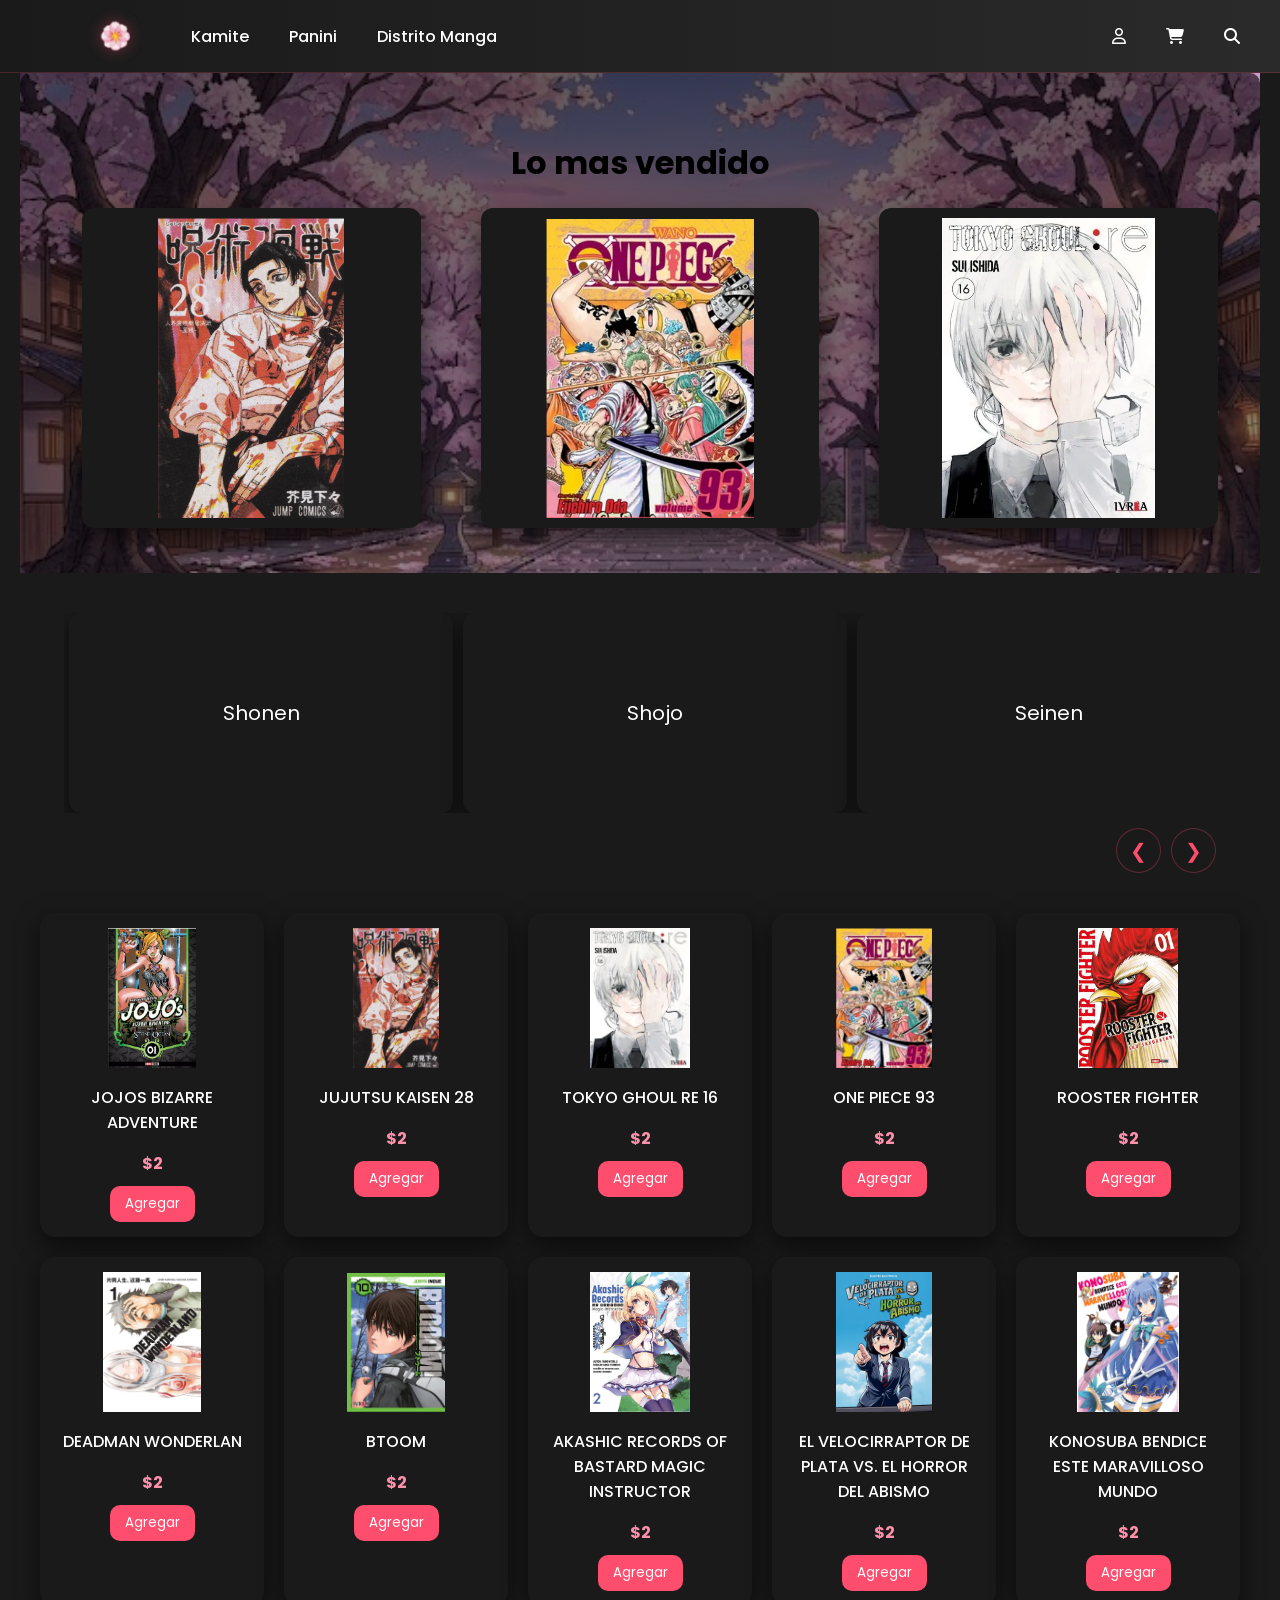
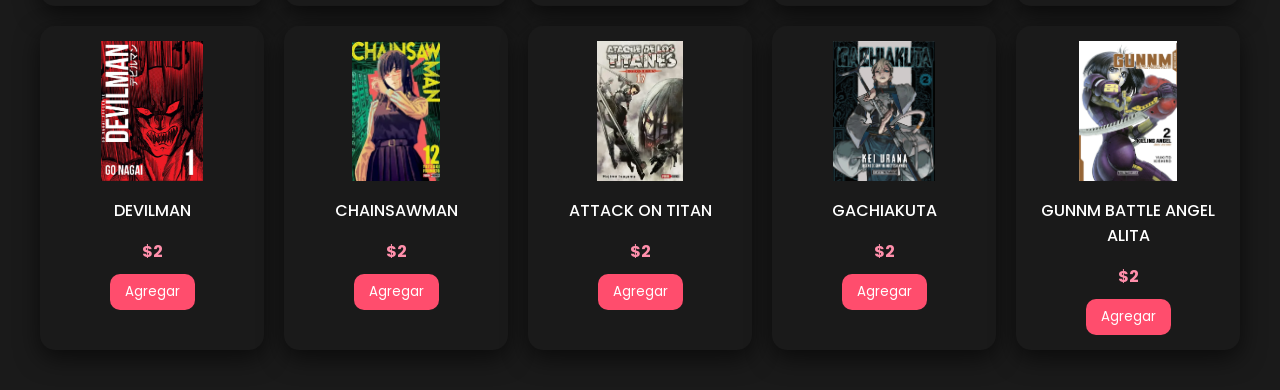
<file: index.html>
<!DOCTYPE html>
<html lang="en">
<head>
    <meta charset="UTF-8">
    <meta name="viewport" content="width=device-width, initial-scale=1.0">
    <title>Document</title>
    <link rel="stylesheet" href="css/styles.css">
    <link rel="stylesheet" href="https://cdnjs.cloudflare.com/ajax/libs/font-awesome/6.5.0/css/all.min.css">
    <link href="https://fonts.googleapis.com/css2?family=Poppins:wght@300;500;700&display=swap" rel="stylesheet">
</head>
<body>
    <nav class="navbar">

        <div class="container"><!-- container -->
       <div>
        <ul>
            <li><a href="index.html">
                <img src="assets/images/petalo_icon.png" alt="logo">
            </a></li>

            <li><a href="kamite.html">Kamite</a></li>
            
            <li><a href="panini.html">Panini</a></li>
            
            <li><a href="distrito_manga.html">Distrito Manga</a></li>
        </ul>
        </div>

         <div>
        <ul>
            <li><a href="#inicio"><i class="fa-regular fa-user"></i></a></li>
            
            <li><a href="carrito.html"><i class="fa-solid fa-cart-shopping"></i></a></li>
            
            <li><a href="#contacto"><i class="fa-solid fa-magnifying-glass"></i></a></li>
        </ul>
        </div>
        </div><!-- container fin -->
    </nav>
    
    <div class="container_grande">
        <div>
        <h1>Lo mas vendido</h1>
        </div>
        <div class="img_principal">
            <a href="https://imgs.search.brave.com/IgI4OjG4fq730qnHKBoGuud27X-WCH4D5bZt6llSUY0/rs:fit:860:0:0:0/g:ce/aHR0cHM6Ly9pLnBp/bmltZy5jb20vb3Jp/Z2luYWxzL2RiL2U4/LzAwL2RiZTgwMDc1/NjNkM2Y3MTQyYTU3/N2ZlM2E0ZTk2MDcz/LmpwZw">
            <img src="assets/images/jujutsu_kaisen_28.png" alt="">
            </a>

            <a href="">
            <img src="assets/images/one_pice_93.png" alt="">
            </a>

            <a href="">
            <img src="assets/images/tokyo_ghoul_re_16.png" alt="">
            </a>

        </div>
    </div>

<!-- section slider -->
 <section class="slider">
    
    <div class="viewport">
        <div class="track">

            <div class="item">
                Shonen
                <span class="texto">Dirigido a jóvenes. Tiene acción, peleas y aventuras. Los personajes buscan superarse y destacan valores como la amistad y el esfuerzo.</span>
            </div>

            <div class="item">
                Shojo
                <span class="texto">Enfocado en chicas jóvenes. Trata sobre romance, emociones y relaciones personales, con mucho desarrollo sentimental.</span>
            </div>

            <div class="item">
                Seinen
                <span class="texto">Para público adulto. Maneja temas más serios como violencia, psicología o problemas sociales, con historias más profundas.</span>
            </div>

            <div class="item">
                Spokon
                <span class="texto">Basado en deportes. Muestra competencias, entrenamiento, trabajo en equipo y superación personal.</span>
            </div>

            <div class="item">
                Terror
                <span class="texto">Busca causar miedo o suspenso. Puede ser psicológico, sobrenatural o violento.</span>
            </div>

            <div class="item">
                Slice of Life
                <span class="texto">Muestra la vida cotidiana de los personajes. Se enfoca en situaciones simples, emociones y relaciones reales.</span>
            </div>

        </div>
    </div>

    <div class="controls">
        <button class="prev">❮</button>
        <button class="next">❯</button>
    </div>

</section>

<div class="grid-productos">

        <div class="card"><img src="assets/images/jojos.png"><h3>JOJOS BIZARRE ADVENTURE</h3><p>$2</p><button onclick="agregar('JOJOS BIZARRE ADVENTURE',2,'assets/images/jojos.jpg')">Agregar</button></div>
    <div class="card"><img src="assets/images/jujutsu_kaisen_28.png"><h3>JUJUTSU KAISEN 28</h3><p>$2</p><button onclick="agregar('JUJUTSU KAISEN 28',2,'assets/images/jujutsu.jpg')">Agregar</button></div>
    <div class="card"><img src="assets/images/tokyo_ghoul_re_16.png"><h3>TOKYO GHOUL RE 16</h3><p>$2</p><button onclick="agregar('TOKYO GHOUL RE 16',2,'assets/images/tokyo_ghoul.jpg')">Agregar</button></div>
    <div class="card"><img src="assets/images/one_pice_93.png"><h3>ONE PIECE 93</h3><p>$2</p><button onclick="agregar('ONE PIECE 93',2,'assets/images/one_piece.jpg')">Agregar</button></div>
    <div class="card"><img src="assets/images/pollo.png"><h3>ROOSTER FIGHTER</h3><p>$2</p><button onclick="agregar('ROOSTER FIGHTER',2,'assets/images/rooster_fighter.jpg')">Agregar</button></div>

    <div class="card"><img src="assets/images/deadman_wonderlan.png"><h3>DEADMAN WONDERLAN</h3><p>$2</p><button onclick="agregar('DEADMAN WONDERLAN',2,'assets/images/deadman_wonderland.jpg')">Agregar</button></div>
     <div class="card"><img src="assets/images/Btoom.png"><h3>BTOOM</h3><p>$2</p><button onclick="agregar('BTOOM',2,'assets/images/btoom.jpg')">Agregar</button></div>
    <div class="card"><img src="assets/images/akashic_record_of_bastard_magic_instructor.png"><h3>AKASHIC RECORDS OF BASTARD MAGIC INSTRUCTOR </h3><p>$2</p><button onclick="agregar('AKASHIC RECORDS OF BASTARD MAGIC INSTRUCTOR ',2,'assets/images/akashic_record.jpg')">Agregar</button></div>
    <div class="card"><img src="assets/images/velosiraptor.png"><h3>EL VELOCIRRAPTOR DE PLATA VS. EL HORROR DEL ABISMO</h3><p>$2</p><button onclick="agregar('EL VELOCIRRAPTOR DE PLATA VS. EL HORROR DEL ABISMO',2,'assets/images/velociraptor.jpg')">Agregar</button></div>
    <div class="card"><img src="assets/images/Konosuba.png"><h3>KONOSUBA BENDICE ESTE MARAVILLOSO MUNDO</h3><p>$2</p><button onclick="agregar('KONOSUBA BENDICE ESTE MARAVILLOSO MUNDO',2,'assets/images/konosuba.jpg')">Agregar</button></div>

    <div class="card"><img src="assets/images/DEVILMAN.png"><h3>DEVILMAN</h3><p>$2</p><button onclick="agregar('DEVILMAN',2,'assets/images/devilman.jpg')">Agregar</button></div>
    <div class="card"><img src="assets/images/CHAINSAWMAN.png"><h3>CHAINSAWMAN</h3><p>$2</p><button onclick="agregar('CHAINSAWMAN',2,'assets/images/chainsawman.jpg')">Agregar</button></div>
    <div class="card"><img src="assets/images/AOT.png"><h3>ATTACK ON TITAN</h3><p>$2</p><button onclick="agregar('ATTACK ON TITAN',2,'assets/images/aot.jpg')">Agregar</button></div>
    <div class="card"><img src="assets/images/GACHIAKUTA.png"><h3>GACHIAKUTA</h3><p>$2</p><button onclick="agregar('GACHIAKUTA',2,'assets/images/gachia_kuta.jpg')">Agregar</button></div>
    <div class="card"><img src="assets/images/GUNNM_Battle_Angel_Alita.png"><h3>GUNNM BATTLE ANGEL ALITA</h3><p>$2</p><button onclick="agregar('GUNNM BATTLE ANGEL ALITA',2,'assets/images/gunnm.jpg')">Agregar</button></div>

</div>

</body>
<script src="scrips/flechas.js"></script>
<script src="scrips/agregar.js"></script>

</html>
</file>
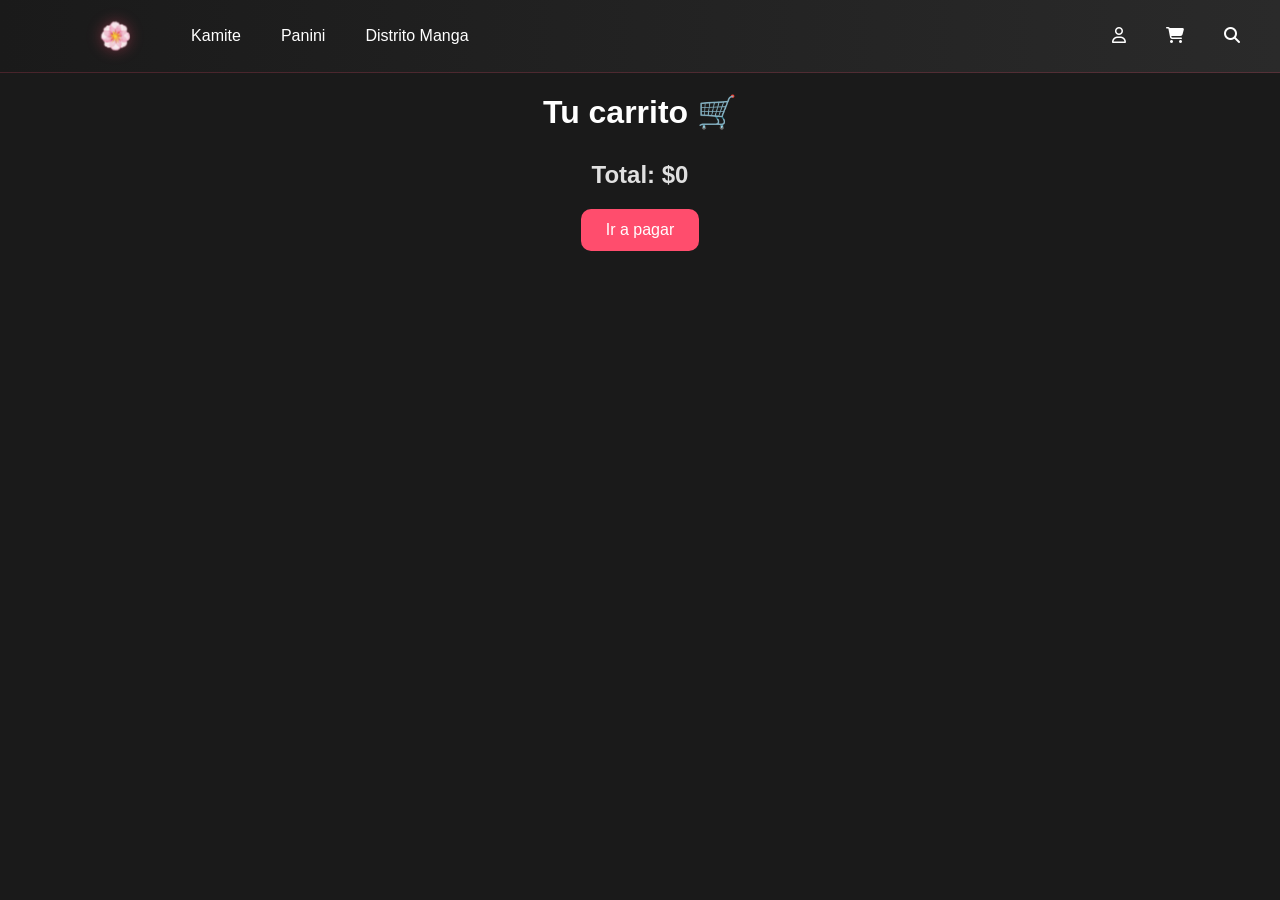
<file: carrito.html>
<!DOCTYPE html>
<html lang="es">
<head>
  <meta charset="UTF-8">
  <title>Carrito</title>
  <meta name="viewport" content="width=device-width, initial-scale=1.0">
  <link rel="stylesheet" href="css/styles.css">
  <link rel="stylesheet" href="https://cdnjs.cloudflare.com/ajax/libs/font-awesome/6.5.0/css/all.min.css">
</head>

<body>
    <nav class="navbar">

        <div class="container"><!-- container -->
       <div>
        <ul>
            <li><a href="index.html">
                <img src="assets/images/petalo_icon.png" alt="logo">
            </a></li>

            <li><a href="kamite.html">Kamite</a></li>
            
            <li><a href="panini.html">Panini</a></li>
            
            <li><a href="distrito_manga.html">Distrito Manga</a></li>
        </ul>
        </div>

         <div>
        <ul>
            <li><a href="#inicio"><i class="fa-regular fa-user"></i></a></li>
            
            <li><a href="carrito.html"><i class="fa-solid fa-cart-shopping"></i></a></li>
            
            <li><a href="#contacto"><i class="fa-solid fa-magnifying-glass"></i></a></li>
        </ul>
        </div>
        </div><!-- container fin -->
    </nav>

<h1>Tu carrito 🛒</h1>

<ul id="lista"></ul>

<h2>Total: $<span id="total">0</span></h2>

<button id="pagar">Ir a pagar</button>

<!-- FORMULARIO STRIPE -->
<form id="payment-form" style="display:none;">
  <div id="payment-element"></div>
  <button type="submit">Completar pago</button>
</form>

<!-- Stripe -->
<script src="https://js.stripe.com/v3/"></script>

<!-- Tu JS -->
<script src="scrips/carrito.js"></script>

</body>
<style>
 /* LISTA */
#lista {
  list-style: none;
  padding: 0;
  max-width: 700px;
  margin: 30px auto;
}

/* ITEMS */
#lista li {
  background: #1a1a1a;
  color: white;
  margin-bottom: 15px;
  padding: 15px 20px;
  border-radius: 12px;

  display: flex;
  justify-content: space-between;
  align-items: center;

  transition: all 0.2s ease;

  /* 👇 mejora visual */
  box-shadow: 0 8px 20px rgba(0,0,0,0.5);
}

#lista li:hover {
  transform: scale(1.02);
  box-shadow: 0 10px 25px rgba(255, 77, 109, 0.3);
}

/* TITULO PRINCIPAL */
h1 {
  text-align: center;
  color: white;
  margin-top: 20px;
  font-family: 'Poppins', sans-serif;
}

/* INFO PRODUCTO */
.producto-info {
  display: flex;
  flex-direction: column;
}

.producto-info h3 {
  margin: 0;
  font-size: 18px;
  font-family: 'Poppins', sans-serif;
}

.producto-info p {
  margin: 5px 0 0;
  color: #ff4d6d; 
  font-weight: bold;
}

/* BOTÓN ELIMINAR */
#lista button {
  background: transparent;
  border: none;
  color: #ff4d6d;
  font-size: 18px;
  cursor: pointer;
  transition: all 0.2s ease;
}

#lista button:hover {
  transform: scale(1.2);
  color: #ff8fab;
}

/* TOTAL */
h2 {
  text-align: center;
  margin-top: 20px;
  color: #e0e0e0;
  font-family: 'Poppins', sans-serif;
}

/* BOTÓN PAGAR */
#pagar {
  display: block;
  margin: 20px auto;
  padding: 12px 25px;
  background: #ff4d6d;
  color: white;
  border: none;
  border-radius: 10px;
  cursor: pointer;
  font-size: 16px;
  transition: all 0.3s ease;
}

#pagar:hover {
  background: #ff8fab;
  transform: scale(1.05);
  box-shadow: 0 0 10px rgba(255, 77, 109, 0.6);
}
</style>
</html>
</file>
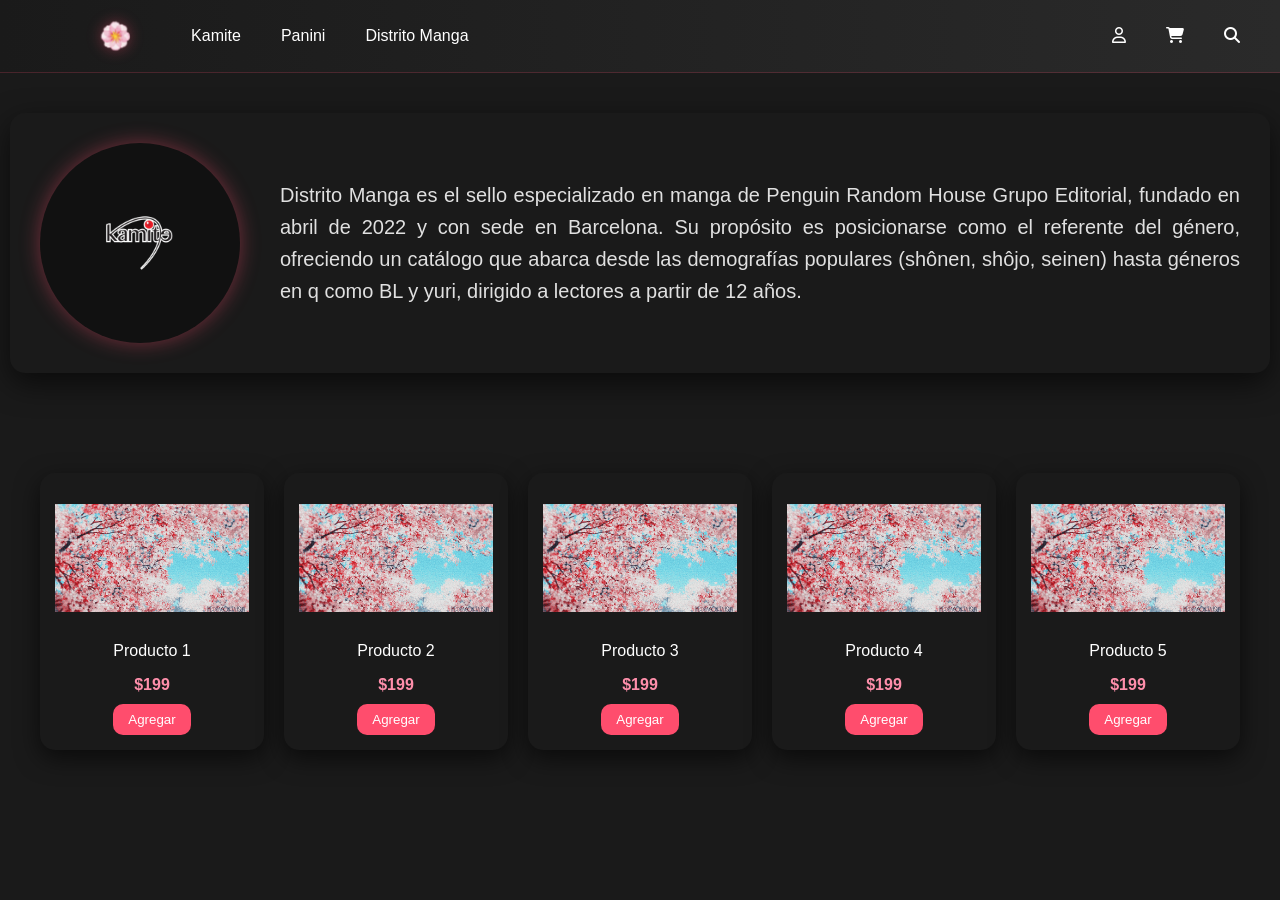
<file: distrito_manga.html>
<!DOCTYPE html>
<html lang="en">
<head>
    <meta charset="UTF-8">
    <meta name="viewport" content="width=device-width, initial-scale=1.0">
    <title>Document</title>
    <link rel="stylesheet" href="css/styles.css">
    <link rel="stylesheet" href="https://cdnjs.cloudflare.com/ajax/libs/font-awesome/6.5.0/css/all.min.css">
</head>
<body>
    <nav class="navbar">

        <div class="container"><!-- container -->
       <div>
        <ul>
              <li><a href="index.html">
                <img src="assets/images/petalo_icon.png" alt="logo">
            </a></li>

            <li><a href="kamite.html">Kamite</a></li>
            
            <li><a href="panini.html">Panini</a></li>
            
            <li><a href="distrito_manga.html">Distrito Manga</a></li>
        </ul>
        </div>

         <div>
        <ul>
            <li><a href="#inicio"><i class="fa-regular fa-user"></i></a></li>
            
            <li><a href="#productos"><i class="fa-solid fa-cart-shopping"></i></a></li>
            
            <li><a href="#contacto"><i class="fa-solid fa-magnifying-glass"></i></a></li>
        </ul>
        </div>
        </div><!-- container fin -->
    </nav>
    
            <div class="hero-container">
            <div class="logo"><img src="assets/images/kamite_logo.png" alt=""></div>
            <div class="texto_1">Distrito Manga es el sello especializado en manga de Penguin Random House Grupo Editorial, 
                fundado en abril de 2022 y con sede en Barcelona. Su propósito es posicionarse como el referente del género, 
                ofreciendo un catálogo que abarca desde las demografías populares (shônen, shôjo, seinen) hasta géneros en 
                q como BL y yuri, dirigido a lectores a partir de 12 años. </div>
        </div>

        <!-- PRODUCTOS -->
<div class="grid-productos">

    <!-- fila 1 -->
    <div class="card"><img src="assets/images/sakura.gif"><h3>Producto 1</h3><p>$199</p><button>Agregar</button></div>
    <div class="card"><img src="assets/images/sakura.gif"><h3>Producto 2</h3><p>$199</p><button>Agregar</button></div>
    <div class="card"><img src="assets/images/sakura.gif"><h3>Producto 3</h3><p>$199</p><button>Agregar</button></div>
    <div class="card"><img src="assets/images/sakura.gif"><h3>Producto 4</h3><p>$199</p><button>Agregar</button></div>
    <div class="card"><img src="assets/images/sakura.gif"><h3>Producto 5</h3><p>$199</p><button>Agregar</button></div>
</div>


</body>


</html>
</file>
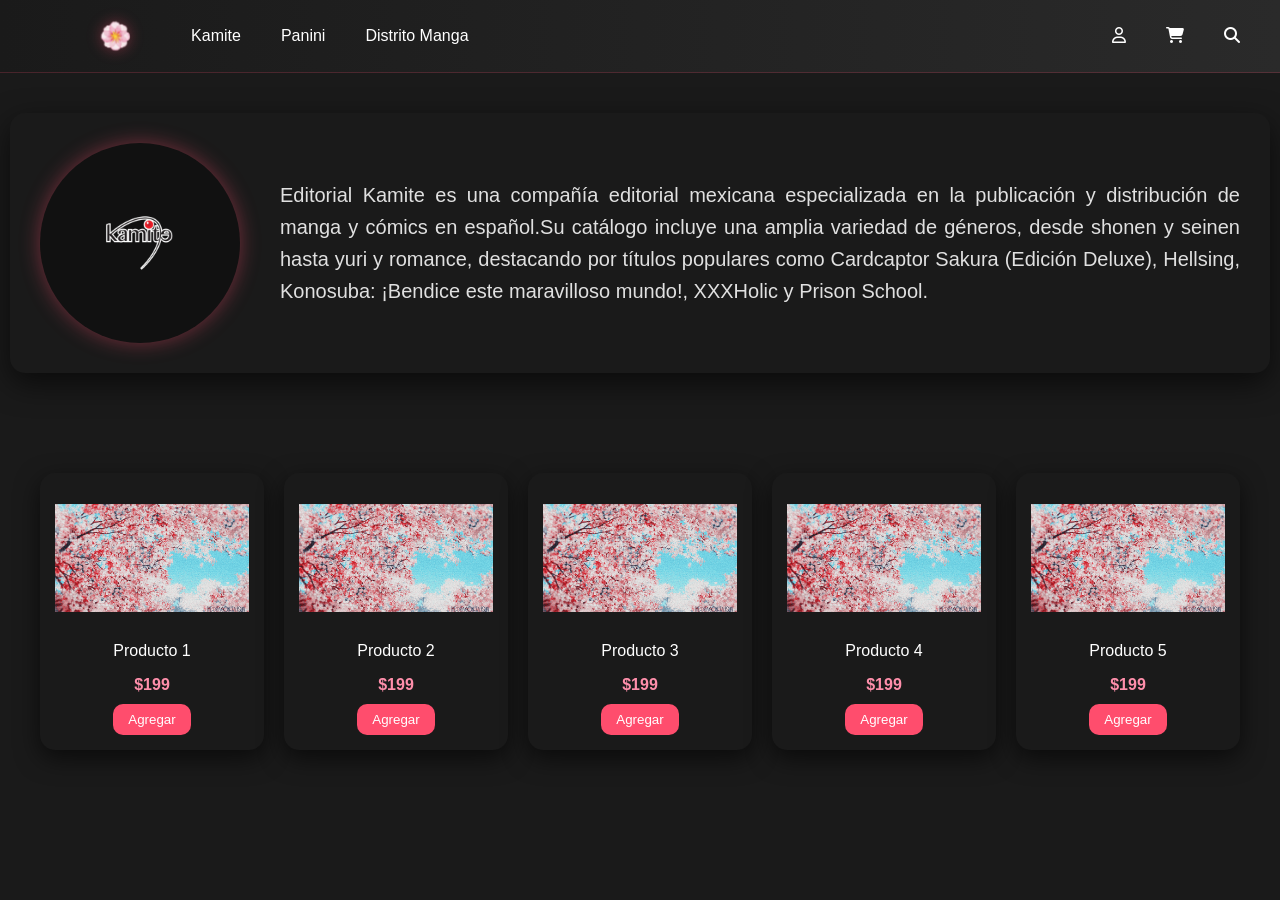
<file: kamite.html>
<!DOCTYPE html>
<html lang="en">
<head>
    <meta charset="UTF-8">
    <meta name="viewport" content="width=device-width, initial-scale=1.0">
    <title>Document</title>
    <link rel="stylesheet" href="css/styles.css">
    <link rel="stylesheet" href="https://cdnjs.cloudflare.com/ajax/libs/font-awesome/6.5.0/css/all.min.css">
</head>
<body>
    <nav class="navbar">

        <div class="container"><!-- container -->
       <div>
        <ul>
              <li><a href="index.html">
                <img src="assets/images/petalo_icon.png" alt="logo">
            </a></li>

            <li><a href="kamite.html">Kamite</a></li>
            
            <li><a href="panini.html">Panini</a></li>
            
            <li><a href="distrito_manga.html">Distrito Manga</a></li>
        </ul>
        </div>

         <div>
        <ul>
            <li><a href="#inicio"><i class="fa-regular fa-user"></i></a></li>
            
            <li><a href="#productos"><i class="fa-solid fa-cart-shopping"></i></a></li>
            
            <li><a href="#contacto"><i class="fa-solid fa-magnifying-glass"></i></a></li>
        </ul>
        </div>
        </div><!-- container fin -->
    </nav>
    
            <div class="hero-container">
            <div class="logo"><img src="assets/images/kamite_logo.png" alt=""></div>
            <div class="texto_1">Editorial Kamite es una compañía editorial mexicana especializada en la publicación y distribución de manga y 
                cómics en español.Su catálogo incluye una amplia variedad de géneros, desde shonen y seinen hasta yuri y romance, destacando 
                por títulos populares como Cardcaptor Sakura (Edición Deluxe), Hellsing, Konosuba: ¡Bendice este maravilloso mundo!, XXXHolic
                y Prison School.</div>
        </div>

        <!-- PRODUCTOS -->
<div class="grid-productos">

    <!-- fila 1 -->
    <div class="card"><img src="assets/images/sakura.gif"><h3>Producto 1</h3><p>$199</p><button>Agregar</button></div>
    <div class="card"><img src="assets/images/sakura.gif"><h3>Producto 2</h3><p>$199</p><button>Agregar</button></div>
    <div class="card"><img src="assets/images/sakura.gif"><h3>Producto 3</h3><p>$199</p><button>Agregar</button></div>
    <div class="card"><img src="assets/images/sakura.gif"><h3>Producto 4</h3><p>$199</p><button>Agregar</button></div>
    <div class="card"><img src="assets/images/sakura.gif"><h3>Producto 5</h3><p>$199</p><button>Agregar</button></div>
</div>


</body>


</html>
</file>
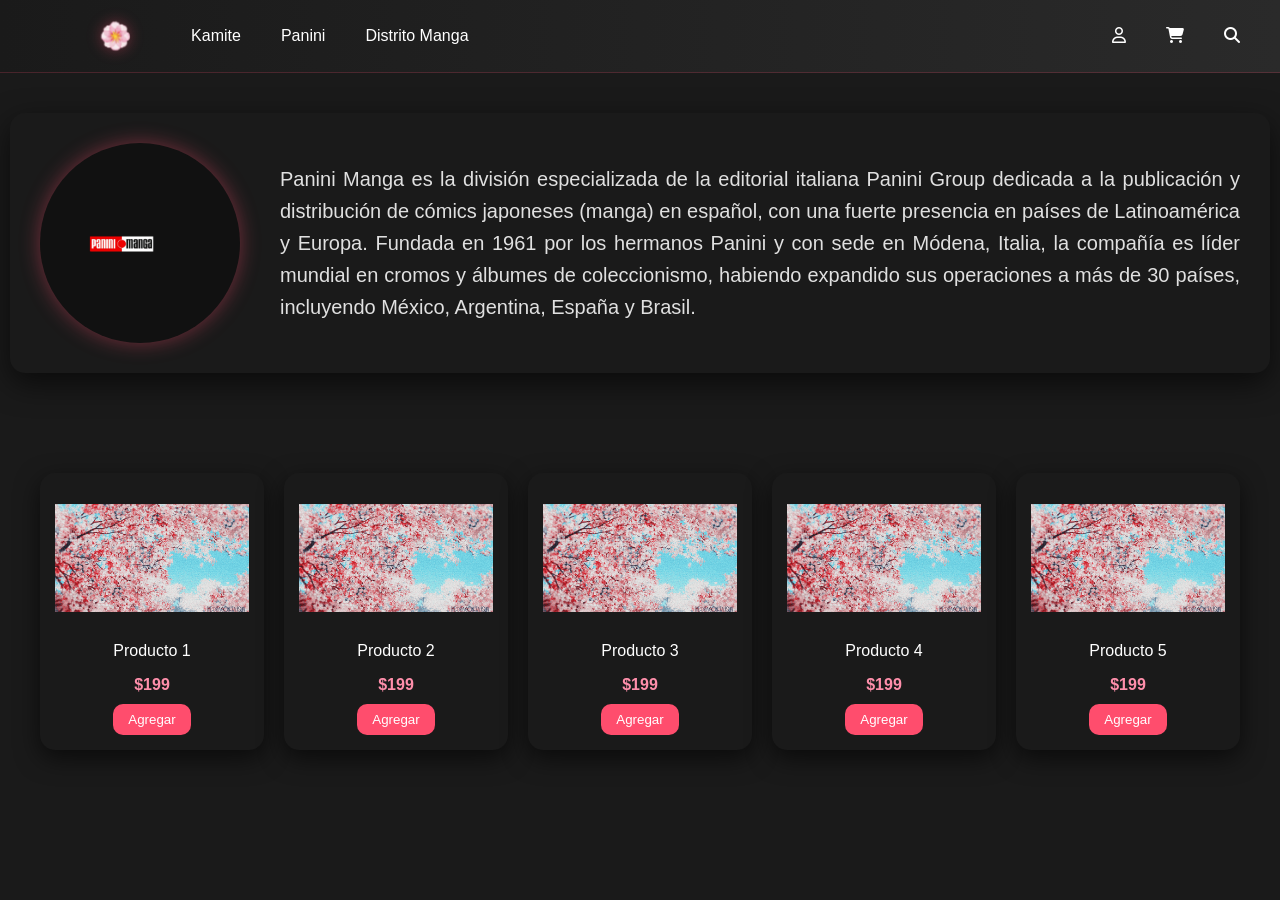
<file: panini.html>
<!DOCTYPE html>
<html lang="en">
<head>
    <meta charset="UTF-8">
    <meta name="viewport" content="width=device-width, initial-scale=1.0">
    <title>Document</title>
    <link rel="stylesheet" href="css/styles.css">
    <link rel="stylesheet" href="https://cdnjs.cloudflare.com/ajax/libs/font-awesome/6.5.0/css/all.min.css">
</head>
<body>
    <nav class="navbar">

        <div class="container"><!-- container -->
       <div>
        <ul>
            <li><a href="index.html">
                <img src="assets/images/petalo_icon.png" alt="logo">
            </a></li>

            <li><a href="kamite.html">Kamite</a></li>
            
            <li><a href="panini.html">Panini</a></li>
            
            <li><a href="distrito_manga.html">Distrito Manga</a></li>
        </ul>
        </div>

         <div>
        <ul>
            <li><a href="#inicio"><i class="fa-regular fa-user"></i></a></li>
            
            <li><a href="#productos"><i class="fa-solid fa-cart-shopping"></i></a></li>
            
            <li><a href="#contacto"><i class="fa-solid fa-magnifying-glass"></i></a></li>
        </ul>
        </div>
        </div><!-- container fin -->
    </nav>
    
            <div class="hero-container">
            <div class="logo"><img src="assets/images/panini_logo.png" alt=""></div>
            <div class="texto_1">Panini Manga es la división especializada de la editorial italiana Panini
                Group dedicada a la publicación y distribución de cómics japoneses (manga) en español, con una
                fuerte presencia en países de Latinoamérica y Europa. Fundada en 1961 por los hermanos Panini y 
                con sede en Módena, Italia, la compañía es líder mundial en cromos y álbumes de coleccionismo, 
                habiendo expandido sus operaciones a más de 30 países, incluyendo México, Argentina, España y Brasil.</div>
        </div>

        <!-- PRODUCTOS -->
<div class="grid-productos">

    <!-- fila 1 -->
    <div class="card"><img src="assets/images/sakura.gif"><h3>Producto 1</h3><p>$199</p><button>Agregar</button></div>
    <div class="card"><img src="assets/images/sakura.gif"><h3>Producto 2</h3><p>$199</p><button>Agregar</button></div>
    <div class="card"><img src="assets/images/sakura.gif"><h3>Producto 3</h3><p>$199</p><button>Agregar</button></div>
    <div class="card"><img src="assets/images/sakura.gif"><h3>Producto 4</h3><p>$199</p><button>Agregar</button></div>
    <div class="card"><img src="assets/images/sakura.gif"><h3>Producto 5</h3><p>$199</p><button>Agregar</button></div>
</div>


</body>


</html>
</file>
<file: css/styles.css>
@import url("navbar.css");
@import url("container_grande.css");
@import url("slider.css");
@import url(productos.css);
@import url(kamite_page.css);
     body {
    margin: 0;
    background-color: #1A1A1A;
    font-family: 'Poppins', sans-serif;

    
}
</file>
